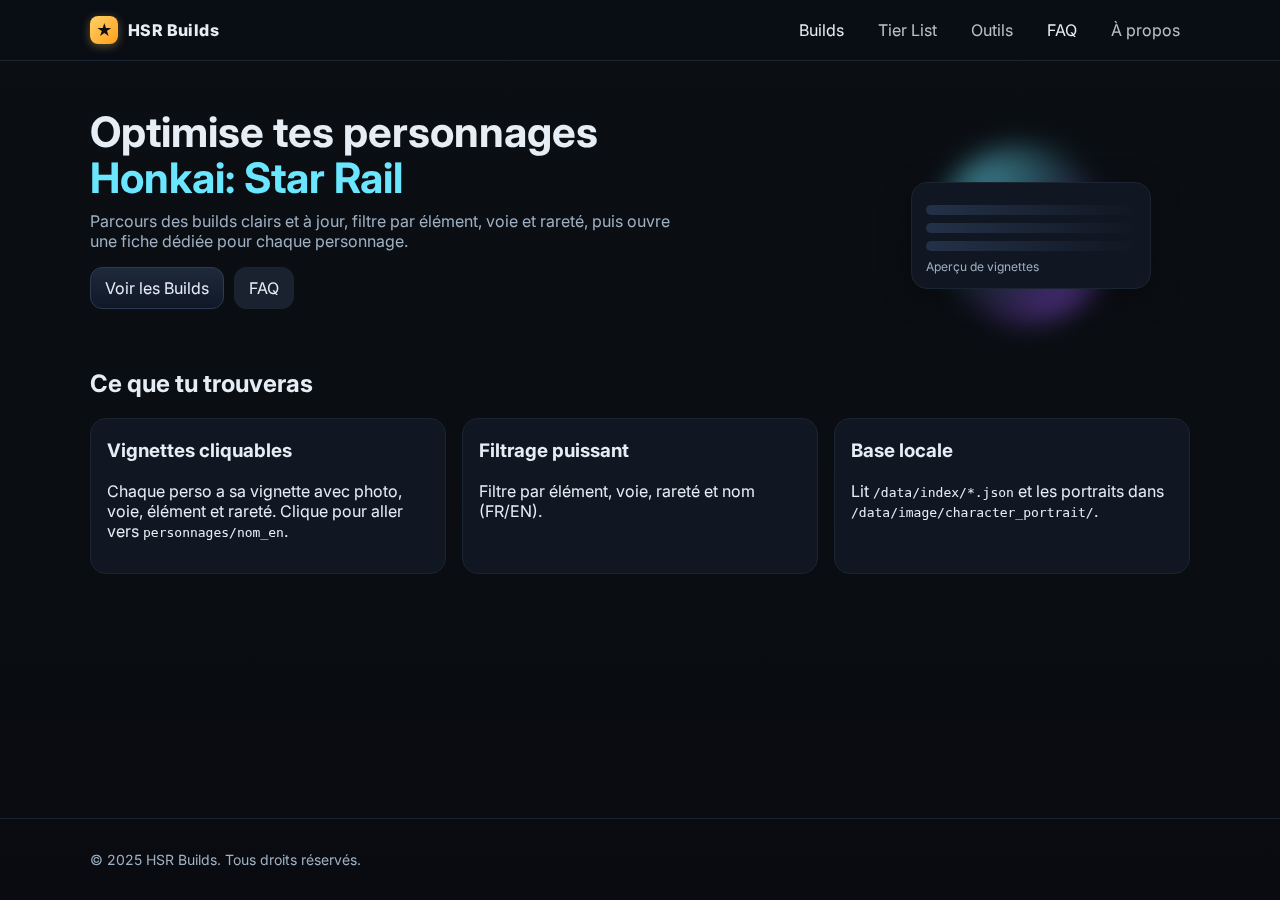
<file: index.html>
<!DOCTYPE html>
<html lang="fr">
<head>
  <meta charset="utf-8">
  <meta name="viewport" content="width=device-width, initial-scale=1">
  <title>HSR Builds — Accueil</title>
  <link rel="preconnect" href="https://fonts.googleapis.com">
  <link rel="preconnect" href="https://fonts.gstatic.com" crossorigin>
  <link href="https://fonts.googleapis.com/css2?family=Inter:wght@400;600;800&display=swap" rel="stylesheet">
  <link rel="stylesheet" href="assets/css/main.css">
</head>
<body>
  <header class="site-header">
    <div class="container header-inner">
      <a class="brand" href="/"><span class="logo">★</span><span class="brand-text">HSR Builds</span></a>
      <nav class="main-nav">
        <a href="/builds/">Builds</a>
        <a href="#" class="muted">Tier List</a>
        <a href="#" class="muted">Outils</a>
        <a href="/faq/">FAQ</a>
        <a href="#" class="muted">À propos</a>
      </nav>
    </div>
  </header>

  <main class="site-main">
    <section class="hero container">
      <div class="hero-text">
        <h1>Optimise tes personnages <span class="accent">Honkai: Star Rail</span></h1>
        <p>Parcours des builds clairs et à jour, filtre par élément, voie et rareté, puis ouvre une fiche dédiée pour chaque personnage.</p>
        <div class="cta">
          <a class="btn primary" href="/builds/">Voir les Builds</a>
          <a class="btn" href="/faq/">FAQ</a>
        </div>
      </div>
      <div class="hero-art" aria-hidden="true">
        <div class="orb"></div>
        <div class="card">
          <div class="card-line"></div>
          <div class="card-line"></div>
          <div class="card-line"></div>
          <span class="card-hint">Aperçu de vignettes</span>
        </div>
      </div>
    </section>

    <section class="highlights container">
      <h2>Ce que tu trouveras</h2>
      <div class="grid-3">
        <article class="tile"><h3>Vignettes cliquables</h3><p>Chaque perso a sa vignette avec photo, voie, élément et rareté. Clique pour aller vers <code>personnages/nom_en</code>.</p></article>
        <article class="tile"><h3>Filtrage puissant</h3><p>Filtre par élément, voie, rareté et nom (FR/EN).</p></article>
        <article class="tile"><h3>Base locale</h3><p>Lit <code>/data/index/*.json</code> et les portraits dans <code>/data/image/character_portrait/</code>.</p></article>
      </div>
    </section>
  </main>

  <footer class="site-footer">
    <div class="container footer-inner"><p>© 2025 HSR Builds. Tous droits réservés.</p></div>
  </footer>
</body>
</html>
</file>
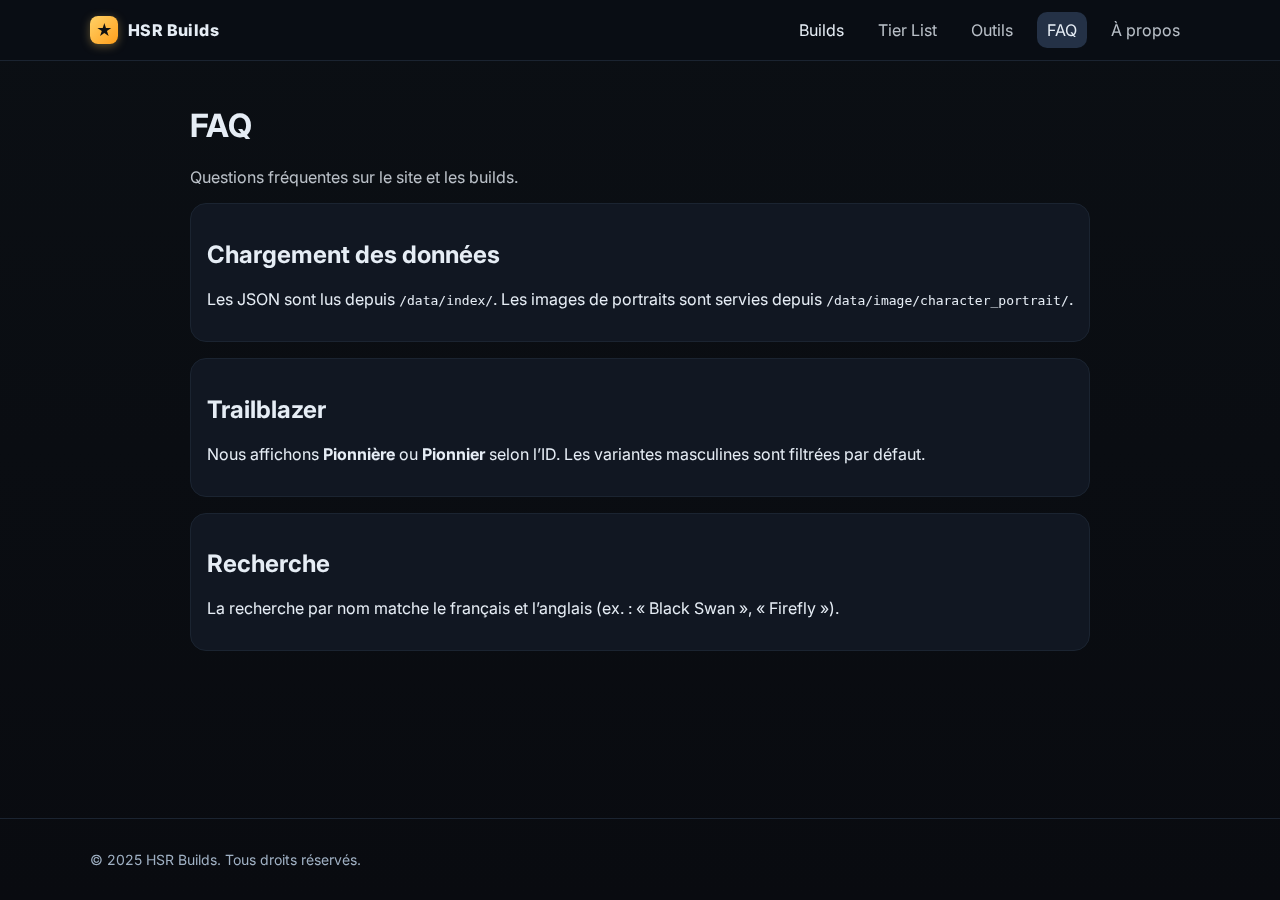
<file: faq/index.html>
<!DOCTYPE html>
<html lang="fr">
<head>
  <meta charset="utf-8">
  <meta name="viewport" content="width=device-width, initial-scale=1">
  <title>HSR Builds — FAQ</title>
  <link rel="preconnect" href="https://fonts.googleapis.com">
  <link rel="preconnect" href="https://fonts.gstatic.com" crossorigin>
  <link href="https://fonts.googleapis.com/css2?family=Inter:wght@400;600;800&display=swap" rel="stylesheet">
  <link rel="stylesheet" href="../assets/css/main.css">
</head>
<body>
  <header class="site-header">
    <div class="container header-inner">
      <a class="brand" href="/"><span class="logo">★</span><span class="brand-text">HSR Builds</span></a>
      <nav class="main-nav">
        <a href="/builds/">Builds</a>
        <a href="#" class="muted">Tier List</a>
        <a href="#" class="muted">Outils</a>
        <a class="active" href="/faq/">FAQ</a>
        <a href="#" class="muted">À propos</a>
      </nav>
    </div>
  </header>

  <main class="container site-main" style="padding:24px 0 36px">
    <h1>FAQ</h1>
    <p class="muted">Questions fréquentes sur le site et les builds.</p>

    <section class="tile" style="margin-top:16px">
      <h2>Chargement des données</h2>
      <p>Les JSON sont lus depuis <code>/data/index/</code>. Les images de portraits sont servies depuis <code>/data/image/character_portrait/</code>.</p>
    </section>

    <section class="tile" style="margin-top:16px">
      <h2>Trailblazer</h2>
      <p>Nous affichons <strong>Pionnière</strong> ou <strong>Pionnier</strong> selon l’ID. Les variantes masculines sont filtrées par défaut.</p>
    </section>

    <section class="tile" style="margin-top:16px">
      <h2>Recherche</h2>
      <p>La recherche par nom matche le français et l’anglais (ex.&nbsp;: «&nbsp;Black Swan&nbsp;», «&nbsp;Firefly&nbsp;»).</p>
    </section>
  </main>

  <footer class="site-footer"><div class="container footer-inner"><p>© 2025 HSR Builds. Tous droits réservés.</p></div></footer>
</body>
</html>
</file>
<file: assets/css/main.css>
*{box-sizing:border-box}html,body{margin:0;padding:0}
:root{
  --bg:#0b0f14; --panel:#111722; --border:#1b2431;
  --text:#e6edf5; --muted:#9fb0c3; --accent:#6ae6ff;
  --chip:#1a2230; --chip-a:#243146; --brand:#ffd166;
}
html,body{height:100%}
body{min-height:100svh;display:flex;flex-direction:column}
body{font-family:Inter,system-ui,-apple-system,Segoe UI,Roboto,Ubuntu,'Helvetica Neue',Arial,sans-serif;background:linear-gradient(180deg,#0b0f14,#0a0d12 50%,#090b10);color:var(--text)}
.site-main{flex:1}
.container{max-width:1100px;margin:auto;padding:0 20px}
a{color:inherit;text-decoration:none}
.muted{opacity:.8}

/* Header */
.site-header{position:sticky;top:0;z-index:30;background:rgba(10,14,20,.75);backdrop-filter:saturate(140%) blur(8px);border-bottom:1px solid var(--border)}
.header-inner{display:flex;align-items:center;justify-content:space-between;gap:16px;padding:12px 0}
.brand{display:flex;align-items:center;gap:10px;font-weight:800}
.logo{width:28px;height:28px;display:grid;place-items:center;border-radius:8px;background:linear-gradient(135deg,var(--brand),#ff9f1c);color:#111;box-shadow:0 2px 10px rgba(255,209,102,.35)}
.brand-text{letter-spacing:.4px}
.main-nav{display:flex;gap:14px}
.main-nav a{padding:8px 10px;border-radius:10px}
.main-nav a.active,.main-nav a:hover{background:var(--chip-a)}

/* Hero */
.hero{display:grid;grid-template-columns:1.1fr .9fr;gap:24px;padding:48px 0 30px}
.hero h1{font-size:42px;line-height:1.1;margin:0 0 10px}
.hero p{color:var(--muted);margin:0 0 16px}
.accent{color:var(--accent)}
.btn{display:inline-flex;align-items:center;gap:8px;border:1px solid var(--border);padding:10px 14px;border-radius:12px;background:var(--chip);cursor:pointer}
.btn.primary{background:linear-gradient(180deg,#1e293b,#101826);border-color:#2b3b52}
.btn.small{padding:6px 10px;border-radius:8px}
.cta{display:flex;gap:10px}
.hero-art{position:relative;min-height:200px}
.orb{position:absolute;right:16%;top:18%;width:180px;height:180px;border-radius:50%;background:radial-gradient(circle at 30% 30%,#6ae6ff,transparent 60%),radial-gradient(circle at 70% 70%,#9b5cff,transparent 60%);filter:blur(12px);opacity:.6}
.hero-art .card{position:absolute;right:8%;bottom:10%;width:240px;border:1px solid var(--border);background:var(--panel);border-radius:16px;padding:14px;box-shadow:0 8px 30px rgba(0,0,0,.35)}
.hero-art .card-line{height:10px;background:linear-gradient(90deg,#233148,transparent);border-radius:6px;margin:8px 0}
.hero-art .card-hint{display:block;color:var(--muted);font-size:12px}

/* Highlights */
.highlights{padding:10px 0 46px}
.grid-3{display:grid;grid-template-columns:repeat(3,1fr);gap:16px}
.tile{background:var(--panel);border:1px solid var(--border);border-radius:16px;padding:16px}
.tile h3{margin-top:4px}

/* Builds */
.builds-layout{display:grid;grid-template-columns:260px 1fr;gap:18px;padding:20px 0 30px;align-items:start}
.filters{background:var(--panel);border:1px solid var(--border);border-radius:16px;padding:14px;position:sticky;top:74px;height:fit-content}
.filter-header{display:flex;align-items:center;justify-content:space-between;margin-bottom:8px}
.field{display:flex;flex-direction:column;gap:6px;margin:12px 0}
.field input,.field select{background:var(--chip);border:1px solid var(--border);border-radius:10px;color:var(--text);padding:10px}
.field.compact{flex-direction:row;align-items:center;gap:8px}
.chips{display:flex;gap:10px;flex-wrap:wrap}
.chip{background:var(--chip);border:1px solid var(--border);border-radius:999px;padding:6px 10px;cursor:pointer;color:#e6edf5cc}
.chip:hover,.chip.active{color:var(--text);border-color:var(--accent)}
.filters h2,.filters .field > span{color:#fff;font-weight:600}

.cards-header{display:flex;align-items:end;justify-content:space-between;margin:0 0 10px}
.grid{display:grid;grid-template-columns:repeat(4,1fr);gap:14px}
.cards .card{display:block;border:1px solid var(--border);background:linear-gradient(180deg,#0f1520,#0c1118);border-radius:16px;overflow:hidden}
.card .portrait{aspect-ratio:1/1;background:#0a0f17 center/cover no-repeat}
.meta{padding:10px}
.meta-top{display:flex;align-items:center;justify-content:space-between}
.name{margin:0;font-size:16px}
.rarity{letter-spacing:1px}
.meta-bottom{display:flex;gap:6px;margin-top:8px}
.tag{font-size:12px;background:var(--chip);border:1px solid var(--border);padding:4px 6px;border-radius:8px;color:var(--muted)}

/* Footer */
.site-footer{border-top:1px solid var(--border)}
.footer-inner{padding:18px 0;color:var(--muted);font-size:14px}

/* Responsive */
@media (max-width: 900px){
  .hero{grid-template-columns:1fr}
  .grid{grid-template-columns:repeat(2,1fr)}
  .builds-layout{grid-template-columns:1fr}
}



/* === Correctifs (gradient & bouton reset) === */

/* Evite l'effet de "recommencement" du dégradé en scroll */
html{
  background-image: linear-gradient(180deg,#0b0f14,#0a0d12 50%,#090b10);
  background-attachment: fixed;
  background-repeat: no-repeat;
  background-size: cover;
}
/* On garde le body transparent, le fond est géré par html */
body{ background: transparent !important; }

/* Assure le footer en bas de page (full height) */
html,body{height:100%}
body{min-height:100vh;display:flex;flex-direction:column}
.site-main{flex:1 0 auto}
.site-footer{flex-shrink:0}

/* Bouton "Réinitialiser" visible comme les autres (texte blanc) */
.filters .btn{ color:#fff !important; }
.filters .btn:hover{ opacity:.9 }
</file>
